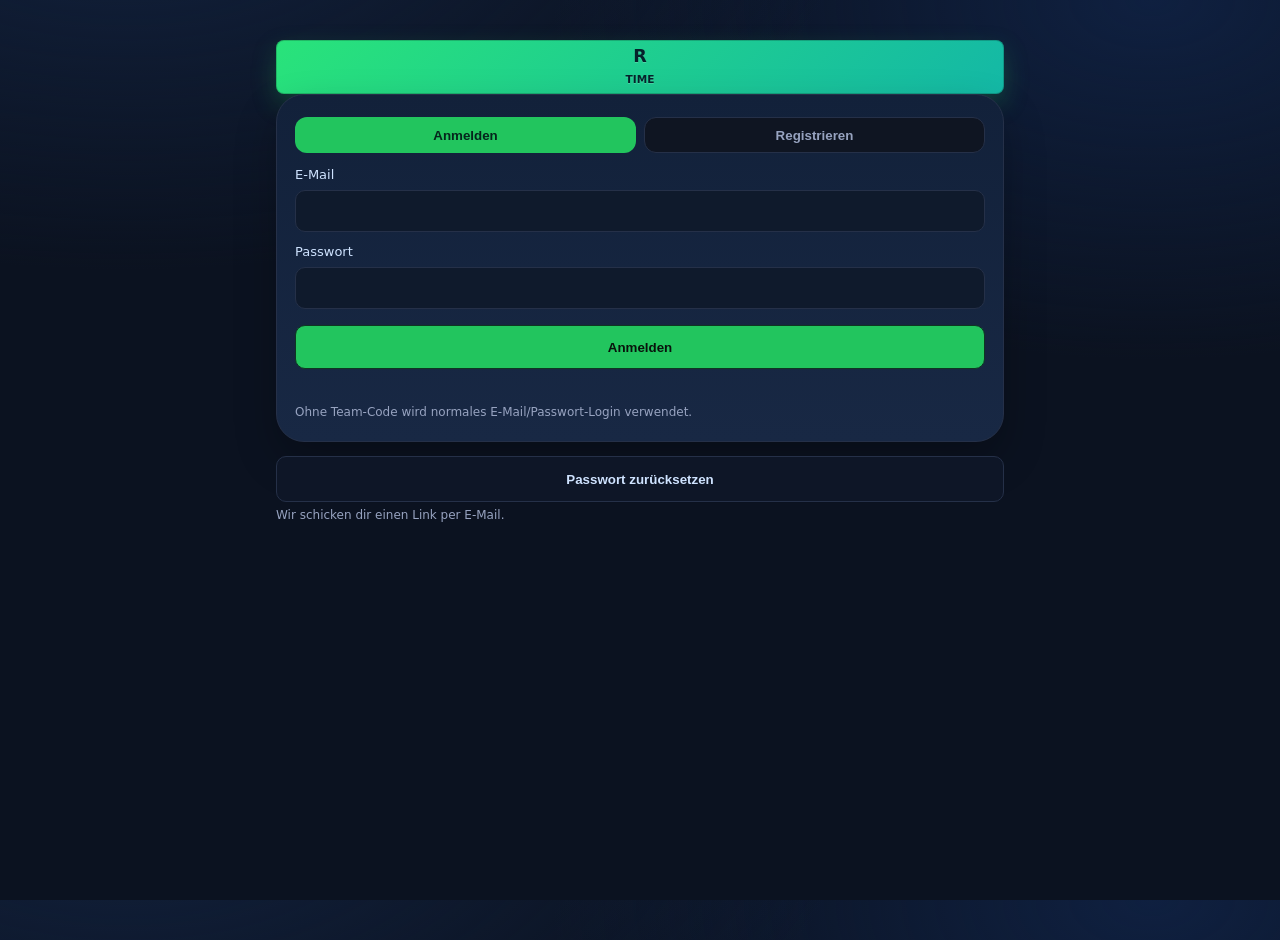
<file: Fullstack projekt mit Python JS HTML CSS/frontend/index.html>
<!doctype html>
<html lang="de">
<head>
  <meta charset="utf-8">
  <meta name="viewport" content="width=device-width, initial-scale=1">
  <link rel="stylesheet" href="css/style.css">
  <link rel="stylesheet" href="css/index.css">
  <title>ZeitRausch – Anmeldung</title>
</head>
<body>
  <div class="wrap">
<div class="header-section" style="gap:10px">
      <div class="logo" aria-label="Rausch" title="ZeitRausch">R<br><span style="font-size:.6em">TIME</span></div>
</div>

    <div class="card">
      <div class="tabs">
        <button id="tabLogin" class="tab active" type="button" onclick="switchTab('login')">Anmelden</button>
        <button id="tabReg"   class="tab"        type="button" onclick="switchTab('register')">Registrieren</button>
      </div>

      <!-- Login -->
      <form id="formLogin" onsubmit="return false">
        <label>E-Mail</label>
        <input id="loginEmail" type="email" autocomplete="email" required>
        <label>Passwort</label>
        <input id="loginPassword" type="password" autocomplete="current-password" required>
        <div class="row" style="margin-top:16px">
          <button class="btn primary" id="btnLogin" type="button">Anmelden</button>
        </div>
        <div class="row"><span id="loginMsg" class="msg"></span></div>
        <div class="hint" style="margin-top:6px">Ohne Team-Code wird normales E-Mail/Passwort-Login verwendet.</div>
      </form>

      <!-- Registrieren -->
      <form id="formRegister" onsubmit="return false" style="display:none">
        <label>E-Mail</label>
        <input id="regEmail" type="email" autocomplete="email" required>
        <label>Passwort</label>
        <input id="regPassword" type="password" autocomplete="new-password" required>
        <label>Passwort wiederholen</label>
        <input id="regPassword2" type="password" autocomplete="new-password" required>
        <label class="hint">Team-Code (optional)</label>
        <input id="regTeam" type="text" placeholder="zB dgfzb123KJ">
        <div class="row" style="margin-top:16px">
          <button class="btn primary" id="btnRegister" type="button">Registrieren</button>
        </div>
        <div class="row"><span id="regMsg" class="msg"></span></div>
      </form>
    </div>

    <!-- Passwort zurücksetzen -->
    <div class="reset-strip">
      <button class="btn" id="btnResetReq" type="button">Passwort zurücksetzen</button>
      <div class="hint" style="margin-top:6px">Wir schicken dir einen Link per E-Mail.</div>
    </div>
  </div>

  <!-- Modal: neues Passwort setzen -->
  <div class="modal" id="resetModal" aria-hidden="true">
    <div class="box">
      <h2 style="margin:6px 0 10px">Neues Passwort setzen</h2>
      <div class="grid2">
        <div><label>Neues Passwort</label><input id="newPw1" type="password"></div>
        <div><label>Passwort wiederholen</label><input id="newPw2" type="password"></div>
      </div>
      <div class="row" style="margin-top:12px">
        <button class="btn primary" id="btnDoReset" type="button">Passwort setzen</button>
        <button class="btn" type="button" onclick="closeReset()">Abbrechen</button>
      </div>
      <div class="row"><span id="resetMsg" class="msg"></span></div>
    </div>
  </div>

 <script>
document.addEventListener("DOMContentLoaded", () => {
  const $  = (s) => document.querySelector(s);
  const on = (sel, ev, fn) => { const el = $(sel); if (el) el.addEventListener(ev, fn); };
  const show = (el, msg, ok=true) => { if(!el) return; el.textContent = msg||""; el.className = "msg " + (ok?"ok":"err"); };

  function setCookie(name,val){ document.cookie = `${name}=${encodeURIComponent(val)}; Path=/; SameSite=Lax`; }
  function getCookie(name){
    return document.cookie.split(";").map(s=>s.trim())
      .find(s=>s.startsWith(name+"="))?.split("=").slice(1).join("=") || "";
  }

 function switchTab(which){
  const isLogin = which === "login";
  $("#tabLogin")?.classList.toggle("active", isLogin);
  $("#tabReg")?.classList.toggle("active", !isLogin);
  if ($("#formLogin"))    $("#formLogin").style.display    = isLogin ? "" : "none";
  if ($("#formRegister")) $("#formRegister").style.display = isLogin ? "none" : "";
}
window.switchTab = switchTab;   // <-- neu: macht die Funktion global für onclick

  function openReset(){ $("#resetModal")?.classList.add("open"); }
  function closeReset(){ $("#resetModal")?.classList.remove("open"); }
  window.closeReset = closeReset;

  async function postJSON(url, body, extraHeaders){
    const res = await fetch(url, {
      method: "POST",
      credentials: "include",
      headers: Object.assign({"Content-Type":"application/json"}, extraHeaders||{}),
      body: JSON.stringify(body || {})
    });
    let j={}; try{ j = await res.json(); }catch{}
    if(!res.ok || j?.ok === false){
      const m = j?.error?.message || j?.message || `HTTP ${res.status}`;
      throw new Error(m);
    }
    return j;
  }

  function storeToken(t){ try{ sessionStorage.setItem("pwreset", t); }catch{} setCookie("pwreset", t); }
  function readToken(){
    const t = sessionStorage.getItem("pwreset") || getCookie("pwreset");
    if (t) return t;
    if ((location.hash||"").startsWith("#reset=")) return location.hash.substring(7);
    return "";
  }

  // Tabs
  on("#tabLogin","click",()=>switchTab("login"));
  on("#tabReg","click",()=>switchTab("register"));
  switchTab("login");

  // Hash aus Mail (#reset=...)
  (function(){
    const h = location.hash || "";
    if(h.startsWith("#reset=")){
      storeToken(h.substring(7));
      openReset();
      history.replaceState(null,"",location.pathname+location.search);
    }
  })();

  // Login
  on("#btnLogin","click", async (e)=>{
    e.preventDefault();
    const email = $("#loginEmail")?.value.trim().toLowerCase();
    const password = $("#loginPassword")?.value;
    const msg = $("#loginMsg");
    const btn = $("#btnLogin");
    if(!email || !password){ show(msg,"E-Mail & Passwort sind erforderlich",false); return; }
    btn.disabled = true; show(msg,"Bitte warten…",true);
    try{
      await postJSON("/api/auth/login", {email, password});
      location.assign("/dashboard");
    }catch(err){
      show(msg, err.message || "Login fehlgeschlagen", false);
    }finally{ btn.disabled = false; }
  });

  // Registrieren
  on("#btnRegister","click", async (e)=>{
    e.preventDefault();
    const email = $("#regEmail")?.value.trim().toLowerCase();
    const pw1   = $("#regPassword")?.value;
    const pw2   = $("#regPassword2")?.value;
    const team  = $("#regTeam") ? $("#regTeam").value.trim() : "";
    const msg   = $("#regMsg");
    const btn   = $("#btnRegister");
    if(!email || !pw1){ show(msg,"E-Mail & Passwort sind erforderlich",false); return; }
    if(pw1 !== pw2){ show(msg,"Passwörter stimmen nicht überein",false); return; }
    btn.disabled = true; show(msg,"Konto wird erstellt…",true);
    try{
      await postJSON("/api/auth/register", { email, password: pw1, team_code: team });
      show(msg,"Registriert. Bitte anmelden.",true);
      switchTab("login");
      if ($("#regPassword"))  $("#regPassword").value  = "";
      if ($("#regPassword2")) $("#regPassword2").value = "";
    }catch(err){
      show(msg, err.message || "Registrierung fehlgeschlagen", false);
    }finally{ btn.disabled = false; }
  });

  // Reset anfordern
  on("#btnResetReq","click", async ()=>{
    const email = ($("#loginEmail")?.value || $("#regEmail")?.value || "").trim().toLowerCase();
    const msg   = $("#loginMsg");
    if(!email){ show(msg,"Bitte oben E-Mail eingeben.", false); return; }
    show(msg,"Sende Reset-Link…", true);
    try{
      const j = await postJSON("/api/auth/password/request", { email });
      const tok = j.token || (j.dev_link?.startsWith("#reset=") ? j.dev_link.substring(7) : "");
      if (tok) {
        storeToken(tok);
        show(msg,"DEV: Reset-Token gesetzt – neues Passwort eingeben.", true);
        openReset();
      } else {
        show(msg, j.message || "Wenn die E-Mail existiert, wurde ein Link gesendet.", true);
      }
    }catch(e){
      show(msg, e.message || "Fehler beim Senden", false);
    }
  });

  // Passwort setzen
  on("#btnDoReset","click", async ()=>{
    const p1 = $("#newPw1")?.value;
    const p2 = $("#newPw2")?.value;
    const m  = $("#resetMsg");
    const tok = readToken();

    if(!tok){ show(m,"Reset-Token fehlt (bitte zuerst „Passwort zurücksetzen“).", false); return; }
    if(!p1 || p1!==p2){ show(m,"Passwörter stimmen nicht.", false); return; }

    show(m,"Setze Passwort…", true);
    try{
      const j = await postJSON("/api/auth/password/reset",
        { token: tok, new_password: p1 },
        { "X-Reset-Token": tok }
      );
      show(m, j.message || "Passwort gesetzt. Du kannst dich anmelden.", true);
      try{ sessionStorage.removeItem("pwreset"); }catch{}
      document.cookie = "pwreset=; Path=/; Max-Age=0";
      setTimeout(()=>{ closeReset(); switchTab("login"); }, 900);
    }catch(e){
      show(m, e.message || "Fehler beim Setzen", false);
    }
  });
});
</script>
</body>
</html>
</file>
<file: Fullstack projekt mit Python JS HTML CSS/frontend/css/style.css>
/* Cleaned style.css (auto-generated from uploaded HTML usage) */
:root{
  --bg: #1a283b; --card: #1d2942; --text:#e8f0fe; --muted:#a0aec0; --accent:#21d4a7; --accent-2:#3b82f6;
  --line:#243043; --input:#0f1522;--ink:   #0b1528;   /* основной текст на светлом фоне */
  --muted: #64748b;   /* приглушённый текст */
  --line:  #e5e7eb;   /* линии/границы карточек и таблиц */
  --brand: #3b82f6;   /* синий акцент для .hdr */
}

html, body{ height:100%; }

.container{ max-width:680px; margin:6vh auto; background:var(--card); padding:24px; border-radius:16px; box-shadow:0 20px 40px rgba(0,0,0,.35); }

h1{ margin:0 0 12px; letter-spacing:.3px; font-weight:700; }

.tabs{ display:flex; gap:8px; margin:10px 0 16px; }

.tabs button{ flex:1; background:var(--input); color:var(--muted); border:1px solid var(--line); padding:10px 12px; border-radius:12px; cursor:pointer; }

.tabs button.active{ background:var(--accent); color:#05251c; border-color:transparent; }

.tab{ display:none; }

.tab.active{ display:block; }

label{ display:block; font-size:12px; color:#cbd5e1; margin:0 0 6px; }

input{ width:100%; padding:10px 12px; border-radius:12px; border:1px solid var(--line); background:var(--input); color:var(--text); }

.grid2{ display:grid; grid-template-columns:1fr 1fr; gap:12px; }

@media (max-width:720px){
.grid2{ grid-template-columns:1fr; }
}

.btn{
  padding:10px 14px; border-radius:10px;
  border:1px solid var(--line); background:#111827; color:var(--text);
  cursor:pointer;
}

.btn.alt{ background:var(--accent-2); color:#061a3a; }

hr{ border:0; border-top:1px solid var(--line); margin:18px 0; }

.msg{ min-height:22px; }

.hint{ display:block; color:var(--muted); margin-top:8px; }

body{
  margin:0; background:var(--bg); color:var(--text);
  font-family: system-ui, -apple-system, Segoe UI, Roboto, Arial, sans-serif;
}

/* Container & Cards */
.container{ max-width:1100px; margin:18px auto; padding:0 14px; }

.card{
  background:var(--card); border:1px solid var(--line);
  border-radius:14px; padding:14px; margin-bottom:14px;
}

.row{ display:flex; gap:10px; flex-wrap:wrap; }

/* Inputs */
input, select, textarea{
  width:100%; padding:10px; border-radius:10px;
  border:1px solid var(--line); background:#0b1220; color:var(--text);
}

textarea{ resize:vertical; }

.btn:hover{ border-color:var(--accent); color:var(--accent); }

.btn.danger{ border-color:var(--danger); color:var(--danger); }

/* Tabellen */
.table{ width:100%; border-collapse:collapse; }

.table th, .table td{
  padding:10px; border-bottom:1px solid var(--line); text-align:left;
}

.badge{ display:inline-block; padding:2px 8px; border-radius:999px; background:#1f2937; color:#a3e635; font-size:12px; }

.card-actions{ display:flex; gap:8px; flex-wrap:wrap; margin-top:8px; }

/* Tabs */
.tabs .tabs-nav{ display:flex; gap:8px; margin-bottom:10px; }

.tab-btn.active{ border-color:var(--accent); color:var(--accent); }

.tab-panel.active{ display:block; }

/* Sonstiges */
.muted{ color:var(--muted); }

/* Legende unter Projekten: Text heller machen */
.projekte-header .projekte-stats{
  display:flex;
  gap:14px;
  align-items:center;
}

.projekte-header .projekte-stats span{
  color:#cfe3ff !important;   /* hell & gut lesbar */
  opacity:1 !important;
  font-weight:500;
}
</file>
<file: Fullstack projekt mit Python JS HTML CSS/frontend/css/index.css>
:root{
      --bg:#0b1220; --ink:#e7eefc; --muted:#97a3c0;
      --surface:#12213a; --card:#182844; --line:#253048;
      --accent:#22c55e; --accent-600:#16a34a;
      --primary-blue: #29e37a;
    }
    *{box-sizing:border-box}
    html,body{height:100%}
    body{
      margin:0; color:var(--ink); font-family:system-ui,-apple-system,"Segoe UI",Roboto,Arial,sans-serif;
      background:
        radial-gradient(1200px 600px at 10% -10%, #11203b 0%, transparent 60%),
        radial-gradient(1000px 600px at 90% 0%, #0f2040 0%, transparent 60%),
        var(--bg);
    }
    .wrap{max-width:760px;margin:40px auto;padding:0 16px}
    .brand{display:flex;align-items:center;gap:10px;margin-bottom:12px}
    .brand h1{margin:0;font-size:28px}
   .logo{
  background: linear-gradient(135deg, var(--primary-blue, #29e37a), #14b8a6) !important;
  color:#05222b; font-weight:800; font-size:1.1em; padding:6px 10px;
  border-radius:8px; min-width:45px; text-align:center; line-height:1.2;
  /* optional: etwas Tiefe wie im Screenshot */
  box-shadow: 0 10px 24px rgba(34,197,94,.25), inset 0 0 0 1px rgba(0,0,0,.18);
  text-shadow: 0 1px 0 rgba(255,255,255,.18);
}

    .card{
      background:linear-gradient(180deg,var(--surface),var(--card));
      border:1px solid var(--line); border-radius:28px; padding:18px 18px 22px; box-shadow:0 18px 40px rgba(0,0,0,.25)
    }
    .tabs{display:flex;gap:12px;margin:4px 0 14px}
    .tab{flex:1 1 0%; height:36px; border-radius:999px; border:1px solid var(--line); background:#0e1a2e; color:#cfe3ff; font-weight:700; cursor:pointer}
    .tab.active{background:var(--accent); border-color:#0e3721; color:#09130c}
    label{display:block;margin:12px 0 8px;color:#cfe3ff;font-size:13px}
    input{
      width:100%; height:42px; border-radius:10px; border:1px solid var(--line);
      background:#0f1a2c; color:var(--ink); padding:0 12px; font-size:15px;
    }
    input:focus{outline:none;border-color:#06b6d4; box-shadow:0 0 0 3px rgba(6,182,212,.25)}
    .btn{
      display:inline-flex; align-items:center; justify-content:center; gap:.5rem;
      width:100%; height:44px; border-radius:10px; border:1px solid var(--line);
      background:#0f1b31; color:#cfe3ff; font-weight:700; cursor:pointer
    }
    .btn.primary{background:var(--accent); border-color:#0e3721; color:#09130c}
    .btn.primary:hover{background:var(--accent-600)}
    .hint{color:#97a3c0; font-size:12px}
    .row{display:flex; gap:12px; align-items:center; margin-top:12px}
    .msg{min-height:18px; font-size:13px}
    .ok{color:#71ffbf} .err{color:#ff9aa6}
    .reset-strip{margin-top:14px}
    .reset-strip .btn{height:46px; background:#0e1627}
    .modal{position:fixed;inset:0;background:rgba(0,0,0,.5);display:none;align-items:center;justify-content:center;padding:18px;z-index:50}
    .modal.open{display:flex}
    .modal .box{width:100%;max-width:560px;background:#0f1b31;border:1px solid var(--line);border-radius:18px;padding:16px}
    .grid2{display:grid;grid-template-columns:1fr 1fr;gap:12px}
    @media (max-width:560px){.grid2{grid-template-columns:1fr}}
.tabs { display:flex; gap:8px; }
.tab  { display:inline-block; cursor:pointer; }
.tab.active { font-weight:700; }
</file>
